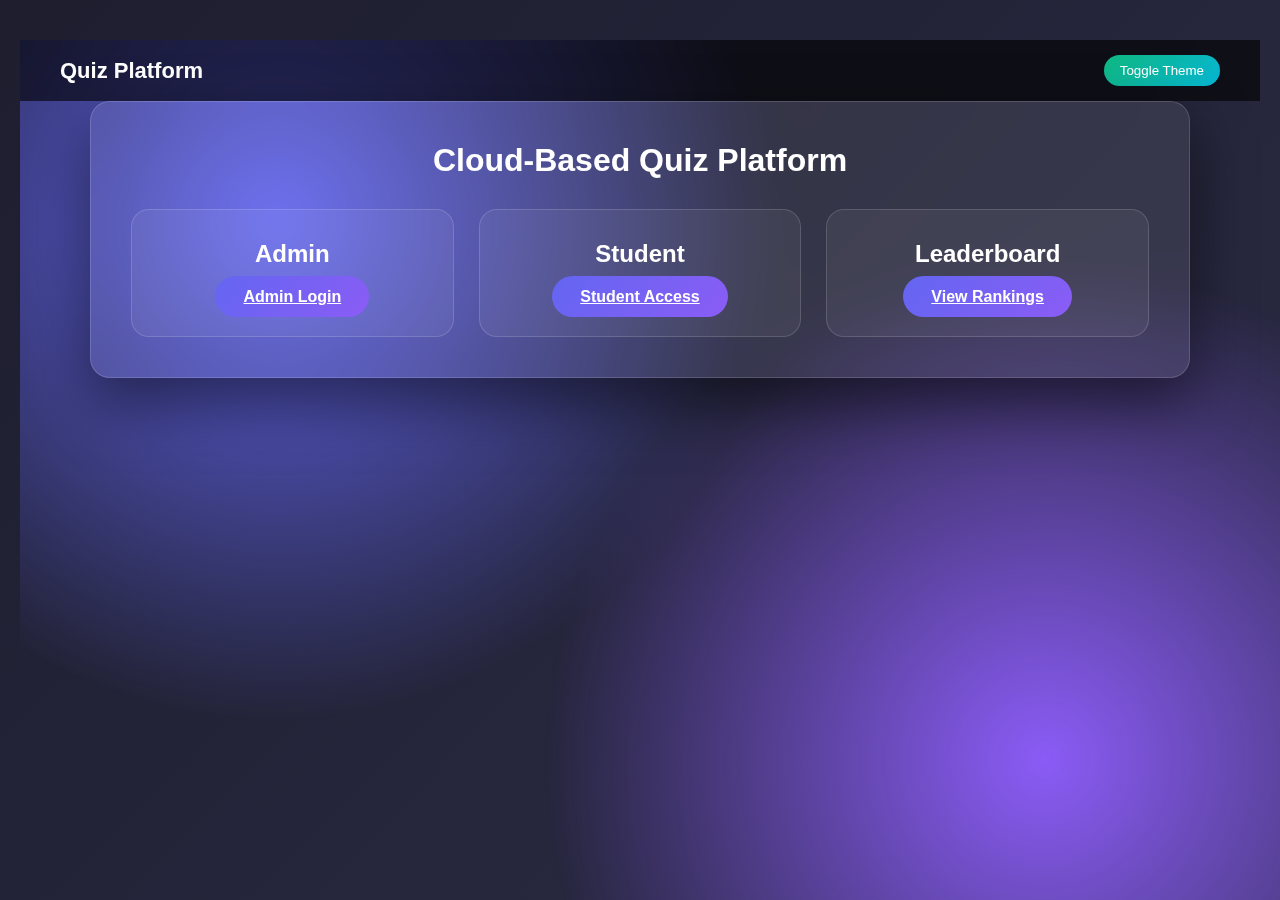
<file: index.html>
<!DOCTYPE html>
<html>
<head>
    <title>Quiz Platform</title>
    <link rel="stylesheet" href="css/style.css">
</head>
<body>

<div class="background-animation"></div>

<nav class="navbar">
    <div class="logo">Quiz Platform</div>
    <button onclick="toggleTheme()" class="theme-btn">Toggle Theme</button>
</nav>

<div class="container">
    <h1>Cloud-Based Quiz Platform</h1>

    <div class="card-container">
        <div class="card">
            <h2>Admin</h2>
            <a href="admin.html" class="btn">Admin Login</a>
        </div>

        <div class="card">
            <h2>Student</h2>
            <a href="student.html" class="btn">Student Access</a>
        </div>

        <div class="card">
            <h2>Leaderboard</h2>
            <a href="leaderboard.html" class="btn">View Rankings</a>
        </div>
    </div>
</div>

<script>
function toggleTheme() {
    document.body.classList.toggle("light-mode");
}
</script>

</body>
</html>
</file>
<file: css/style.css>
/* ========== Animated Background ========== */
.background-animation {
    position: fixed;
    width: 100%;
    height: 100%;
    background: radial-gradient(circle at 20% 20%, #6366f1 0%, transparent 40%),
                radial-gradient(circle at 80% 80%, #8b5cf6 0%, transparent 40%);
    z-index: -1;
    animation: floatBG 8s infinite alternate ease-in-out;
}

@keyframes floatBG {
    from { transform: scale(1); }
    to { transform: scale(1.1); }
}

/* ========== Navbar ========== */
.navbar {
    display: flex;
    justify-content: space-between;
    align-items: center;
    padding: 20px 40px;
    color: white;
}

.logo {
    font-size: 22px;
    font-weight: 600;
}

.theme-btn {
    padding: 8px 16px;
    border-radius: 20px;
    border: none;
    cursor: pointer;
    background: linear-gradient(135deg, #10b981, #06b6d4);
    color: white;
}

/* Light Mode */
.light-mode {
    background: #f4f6fb !important;
    color: #111 !important;
}

.light-mode .container {
    background: white;
    color: #111;
}
@import url('https://fonts.googleapis.com/css2?family=Inter:wght@400;500;600;700&display=swap');

* {
    margin: 0;
    padding: 0;
    box-sizing: border-box;
}

body {
    font-family: 'Inter', sans-serif;
    min-height: 100vh;
    background: linear-gradient(135deg, #1e1e2f, #2b2b45);
    padding: 40px 20px;
    color: #ffffff;
}

/* ================= CONTAINER ================= */
.container {
    max-width: 1100px;
    margin: auto;
    padding: 40px;
    border-radius: 20px;

    background: rgba(255, 255, 255, 0.08);
    backdrop-filter: blur(20px);
    border: 1px solid rgba(255,255,255,0.15);
    box-shadow: 0 25px 60px rgba(0,0,0,0.5);
}

/* ================= HEADINGS ================= */
h1 {
    text-align: center;
    font-size: 32px;
    margin-bottom: 30px;
}

h2 {
    margin-bottom: 20px;
    font-weight: 600;
}

h3 {
    margin-bottom: 15px;
}

/* ================= SECTIONS ================= */
.section {
    margin-bottom: 30px;
    padding: 25px;
    border-radius: 16px;
    background: rgba(255,255,255,0.05);
    border: 1px solid rgba(255,255,255,0.12);
}

.hidden {
    display: none;
}

/* ================= HOMEPAGE CARDS ================= */
.card-container {
    display: grid;
    grid-template-columns: repeat(auto-fit, minmax(260px, 1fr));
    gap: 25px;
}

.card {
    padding: 30px;
    border-radius: 18px;
    text-align: center;
    background: rgba(255,255,255,0.06);
    border: 1px solid rgba(255,255,255,0.15);
    transition: 0.3s ease;
}

.card:hover {
    transform: translateY(-6px);
    box-shadow: 0 0 25px rgba(99,102,241,0.6);
}

/* ================= INPUTS ================= */
.input-field {
    width: 100%;
    padding: 14px;
    margin: 12px 0;
    border-radius: 10px;
    border: 1px solid rgba(255,255,255,0.2);
    background: rgba(255,255,255,0.08);
    color: white;
    font-size: 15px;
}

.input-field::placeholder {
    color: #cbd5e1;
}

.input-field:focus {
    outline: none;
    border-color: #6366f1;
    box-shadow: 0 0 12px rgba(99,102,241,0.6);
}

/* ================= BUTTONS ================= */
.btn {
    padding: 12px 28px;
    border-radius: 30px;
    border: none;
    cursor: pointer;
    font-weight: 600;
    background: linear-gradient(135deg, #6366f1, #8b5cf6);
    color: white;
    transition: 0.3s ease;
}

.btn:hover {
    transform: translateY(-3px);
    box-shadow: 0 0 20px rgba(139,92,246,0.7);
}

.btn-secondary {
    padding: 12px 28px;
    border-radius: 30px;
    border: none;
    cursor: pointer;
    font-weight: 600;
    background: linear-gradient(135deg, #10b981, #06b6d4);
    color: white;
    transition: 0.3s ease;
}

.btn-secondary:hover {
    transform: translateY(-3px);
    box-shadow: 0 0 20px rgba(16,185,129,0.6);
}

/* ================= QUIZ CARDS ================= */
.quiz-card {
    padding: 20px;
    border-radius: 14px;
    margin-bottom: 15px;
    cursor: pointer;
    background: rgba(255,255,255,0.06);
    border: 1px solid rgba(255,255,255,0.15);
    transition: 0.3s ease;
}

.quiz-card:hover {
    transform: translateY(-4px);
    box-shadow: 0 0 20px rgba(0,255,255,0.4);
}

/* ================= QUESTIONS ================= */
.question-item {
    padding: 20px;
    margin-bottom: 20px;
    border-radius: 12px;
    background: rgba(255,255,255,0.07);
    border: 1px solid rgba(255,255,255,0.12);
}

.option-label {
    display: block;
    margin: 10px 0;
    padding: 12px;
    border-radius: 8px;
    background: rgba(255,255,255,0.1);
    cursor: pointer;
    transition: 0.2s;
}

.option-label:hover {
    background: rgba(99,102,241,0.3);
}

.option-label input {
    margin-right: 8px;
    accent-color: #8b5cf6;
}

/* ================= TIMER ================= */
.timer {
    font-size: 20px;
    font-weight: 600;
    color: #f87171;
    text-align: right;
    margin-bottom: 10px;
}

/* ================= ADMIN FORM GRID ================= */
.form-grid {
    display: grid;
    grid-template-columns: 1fr 200px;
    gap: 20px;
}

.options-grid {
    display: grid;
    grid-template-columns: repeat(2, 1fr);
    gap: 10px;
    margin-top: 10px;
}

.correct-answer {
    margin-top: 12px;
    padding: 10px;
    border-radius: 8px;
    background: rgba(255,255,255,0.08);
    color: white;
    border: 1px solid rgba(255,255,255,0.2);
}

/* ================= TABLE ================= */
table {
    width: 100%;
    border-collapse: collapse;
}

th, td {
    padding: 14px;
    border-bottom: 1px solid rgba(255,255,255,0.15);
}

th {
    background: rgba(255,255,255,0.1);
}

/* ================= RESPONSIVE ================= */
@media (max-width: 768px) {
    .container {
        padding: 25px;
    }

    .form-grid {
        grid-template-columns: 1fr;
    }

    .options-grid {
        grid-template-columns: 1fr;
    }
}
/* Navbar */
.navbar{
    display:flex;
    justify-content:space-between;
    padding:15px 40px;
    background:rgba(0,0,0,0.6);
    backdrop-filter:blur(10px);
    color:white;
}

.toggle-btn{
    background:none;
    border:none;
    color:white;
    font-size:18px;
    cursor:pointer;
}

/* Progress */
.progress-container{
    margin:20px 0;
}

.progress-bar{
    height:8px;
    background:#444;
    border-radius:10px;
}

#progress{
    height:100%;
    width:0%;
    background:linear-gradient(90deg,#4f46e5,#06b6d4);
    border-radius:10px;
    transition:0.3s;
}

/* Navigator */
.navigator button{
    margin:5px;
    padding:8px 12px;
    border:none;
    border-radius:8px;
    background:#333;
    color:white;
    cursor:pointer;
}

/* Result Card */
.result-card{
    padding:20px;
    background:rgba(255,255,255,0.1);
    border-radius:12px;
    text-align:center;
    font-size:22px;
}

/* Confetti */
.confetti{
    position:fixed;
    top:-10px;
    width:8px;
    height:8px;
    background:red;
    animation:fall linear forwards;
}

@keyframes fall{
    to{ transform:translateY(100vh); }
}

/* Light Mode */
.light-mode{
    background:#f5f5f5;
    color:black;
}
canvas#particles{
position:fixed;
top:0;
left:0;
width:100%;
height:100%;
z-index:-1;
background:linear-gradient(135deg,#0f172a,#1e293b);
}

.glass{
background:rgba(255,255,255,0.08);
backdrop-filter:blur(15px);
border:1px solid rgba(255,255,255,0.15);
border-radius:16px;
padding:20px;
}

.warning{
animation:flash 1s infinite;
}

@keyframes flash{
0%{background:#ef4444;}
50%{background:#b91c1c;}
100%{background:#ef4444;}
}

.progress-wrapper{
margin:20px 0;
}

.navigator button{
margin:4px;
padding:6px 10px;
border-radius:8px;
background:#334155;
color:white;
border:none;
cursor:pointer;
}

.confetti{
position:fixed;
top:-10px;
width:8px;
height:8px;
animation:fall 4s linear forwards;
}

@keyframes fall{
to{transform:translateY(100vh);}
}

.light-mode{
background:#f1f5f9;
color:black;
}
</file>
